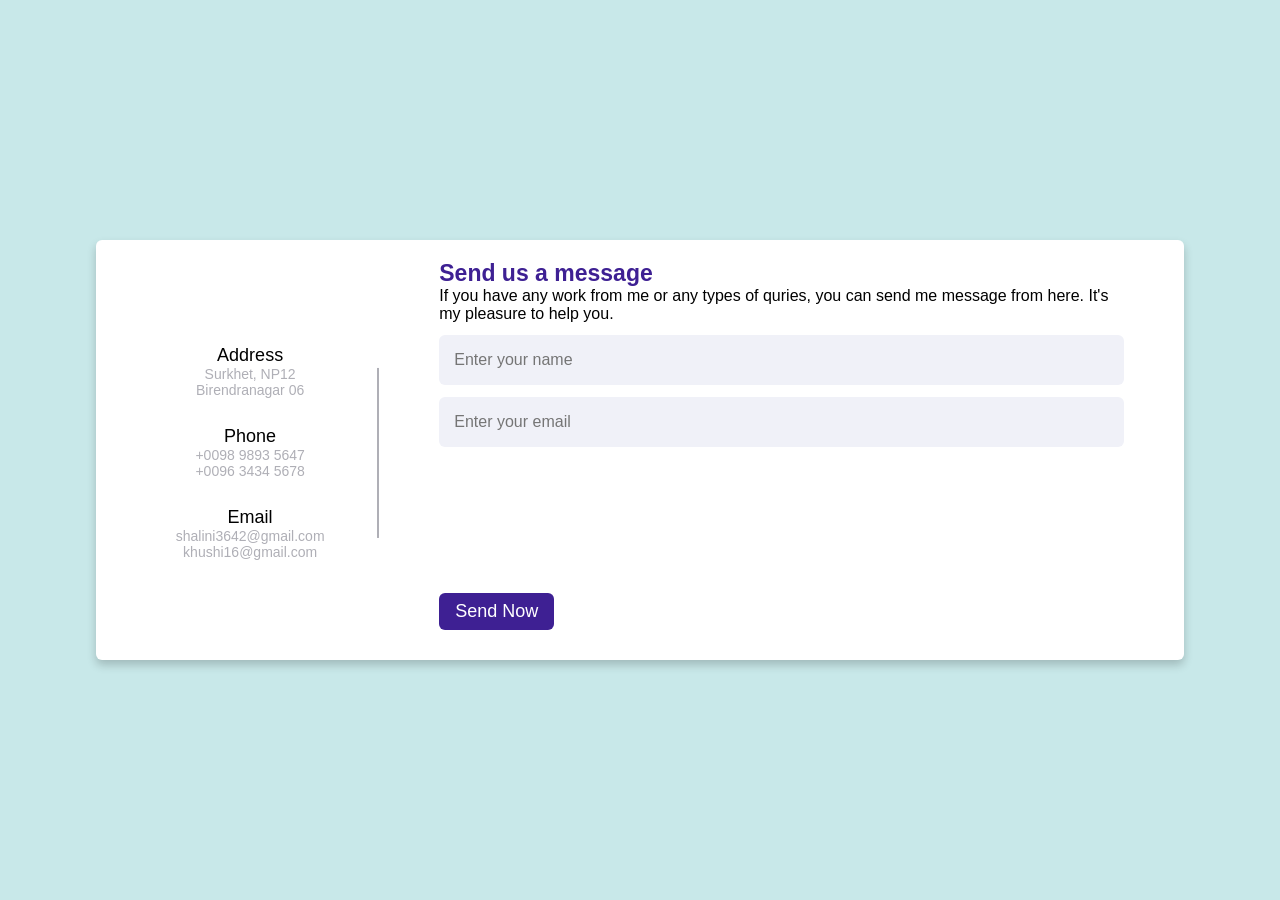
<file: contactus.html>
<html lang="en" dir="ltr">
  <head>
    <meta charset="UTF-8">
    <title> Contact Us Form </title>
    <link rel="stylesheet" href="contactus.css">
     <meta name="viewport" content="width=device-width, initial-scale=1.0">
   </head>
<body>
  <div class="container">
    <div class="content">
      <div class="left-side">
        <div class="address details">
          <i class="fas fa-map-marker-alt"></i>
          <div class="topic">Address</div>
          <div class="text-one">Surkhet, NP12</div>
          <div class="text-two">Birendranagar 06</div>
        </div>
        <div class="phone details">
          <i class="fas fa-phone-alt"></i>
          <div class="topic">Phone</div>
          <div class="text-one">+0098 9893 5647</div>
          <div class="text-two">+0096 3434 5678</div>
        </div>
        <div class="email details">
          <i class="fas fa-envelope"></i>
          <div class="topic">Email</div>
          <div class="text-one">shalini3642@gmail.com</div>
          <div class="text-two">khushi16@gmail.com</div>
        </div>
      </div>
      <div class="right-side">
        <div class="topic-text">Send us a message</div>
        <p>If you have any work from me or any types of quries, you can send me message from here. It's my pleasure to help you.</p>
      <form action="#">
        <div class="input-box">
          <input type="text" placeholder="Enter your name">
        </div>
        <div class="input-box">
          <input type="text" placeholder="Enter your email">
        </div>
        <div class="input-box message-box">
          
        </div>
        <div class="button">
          <input type="button" value="Send Now" >
        </div>
      </form>
    </div>
    </div>
  </div>
</body>
</html>
</file>
<file: contactus.css>
*{
    margin: 0;
    padding: 0;
    box-sizing: border-box;
    font-family: "Poppins" , sans-serif;
  }
  body{
    min-height: 100vh;
    width: 100%;
    background: #c8e8e9;
    display: flex;
    align-items: center;
    justify-content: center;
  }
  .container{
    width: 85%;
    background: #fff;
    border-radius: 6px;
    padding: 20px 60px 30px 40px;
    box-shadow: 0 5px 10px rgba(0, 0, 0, 0.2);
  }
  .container .content{
    display: flex;
    align-items: center;
    justify-content: space-between;
  }
  .container .content .left-side{
    width: 25%;
    height: 100%;
    display: flex;
    flex-direction: column;
    align-items: center;
    justify-content: center;
    margin-top: 15px;
    position: relative;
  }
  .content .left-side::before{
    content: '';
    position: absolute;
    height: 70%;
    width: 2px;
    right: -15px;
    top: 50%;
    transform: translateY(-50%);
    background: #afafb6;
  }
  .content .left-side .details{
    margin: 14px;
    text-align: center;
  }
  .content .left-side .details i{
    font-size: 30px;
    color: #3e2093;
    margin-bottom: 10px;
  }
  .content .left-side .details .topic{
    font-size: 18px;
    font-weight: 500;
  }
  .content .left-side .details .text-one,
  .content .left-side .details .text-two{
    font-size: 14px;
    color: #afafb6;
  }
  .container .content .right-side{
    width: 75%;
    margin-left: 75px;
  }
  .content .right-side .topic-text{
    font-size: 23px;
    font-weight: 600;
    color: #3e2093;
  }
  .right-side .input-box{
    height: 50px;
    width: 100%;
    margin: 12px 0;
  }
  .right-side .input-box input,
  .right-side .input-box textarea{
    height: 100%;
    width: 100%;
    border: none;
    outline: none;
    font-size: 16px;
    background: #F0F1F8;
    border-radius: 6px;
    padding: 0 15px;
    resize: none;
  }
  .right-side .message-box{
    min-height: 110px;
  }
  .right-side .input-box textarea{
    padding-top: 6px;
  }
  .right-side .button{
    display: inline-block;
    margin-top: 12px;
  }
  .right-side .button input[type="button"]{
    color: #fff;
    font-size: 18px;
    outline: none;
    border: none;
    padding: 8px 16px;
    border-radius: 6px;
    background: #3e2093;
    cursor: pointer;
    transition: all 0.3s ease;
  }
  .button input[type="button"]:hover{
    background: #5029bc;
  }
  @media (max-width: 950px) {
    .container{
      width: 90%;
      padding: 30px 40px 40px 35px ;
    }
    .container .content .right-side{
     width: 75%;
     margin-left: 55px;
  }
  }
  @media (max-width: 820px) {
    .container{
      margin: 40px 0;
      height: 100%;
    }
    .container .content{
      flex-direction: column-reverse;
    }
   .container .content .left-side{
     width: 100%;
     flex-direction: row;
     margin-top: 40px;
     justify-content: center;
     flex-wrap: wrap;
   }
   .container .content .left-side::before{
     display: none;
   }
   .container .content .right-side{
     width: 100%;
     margin-left: 0;
   }
  }
</file>
